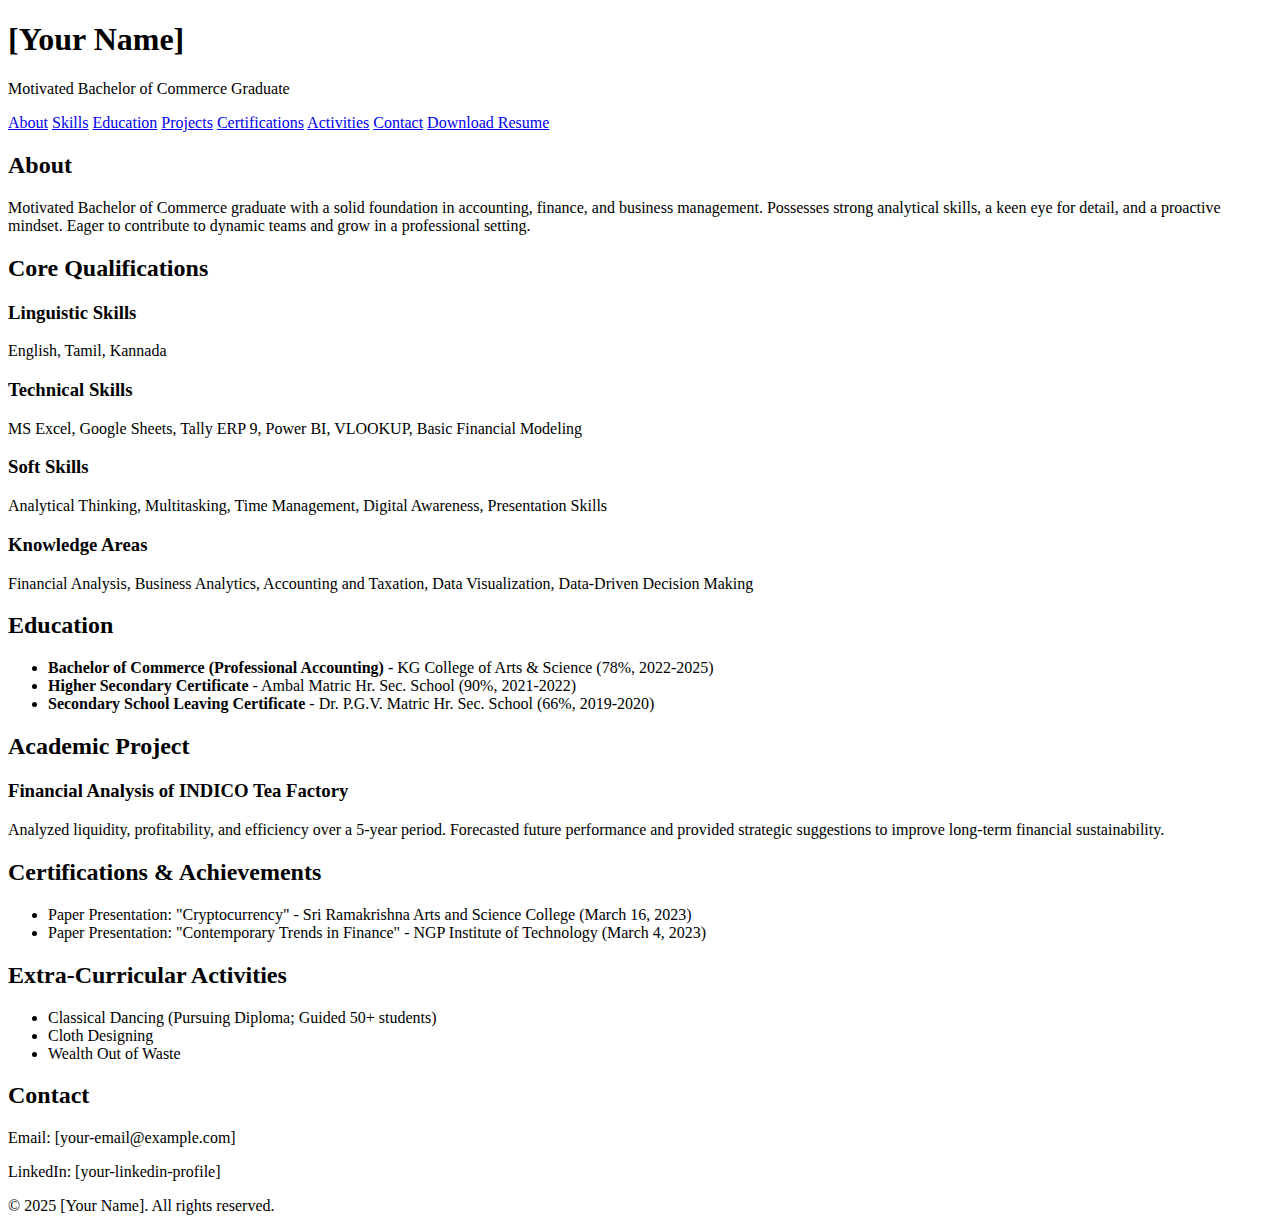
<file: index.html>
<!DOCTYPE html>
<html lang="en">
<head>
  <meta charset="UTF-8">
  <meta name="viewport" content="width=device-width, initial-scale=1">
  <title>[Your Name] | Portfolio</title>
  <link rel="stylesheet" href="style.css">
</head>
<body>
  <header>
    <h1>[Your Name]</h1>
    <p>Motivated Bachelor of Commerce Graduate</p>
    <nav>
      <a href="#about">About</a>
      <a href="#skills">Skills</a>
      <a href="#education">Education</a>
      <a href="#projects">Projects</a>
      <a href="#certifications">Certifications</a>
      <a href="#activities">Activities</a>
      <a href="#contact">Contact</a>
      <a href="Dharshinni.A_Resume.pdf" download class="resume-btn">Download Resume</a>
    </nav>
  </header>

  <main>
    <section id="about">
      <h2>About </h2>
      <p>Motivated Bachelor of Commerce graduate with a solid foundation in accounting, finance, and business management. Possesses strong analytical skills, a keen eye for detail, and a proactive mindset. Eager to contribute to dynamic teams and grow in a professional setting.</p>
    </section>

    <section id="skills">
      <h2>Core Qualifications</h2>
      <h3>Linguistic Skills</h3>
      <p>English, Tamil, Kannada</p>
      <h3>Technical Skills</h3>
      <p>MS Excel, Google Sheets, Tally ERP 9, Power BI, VLOOKUP, Basic Financial Modeling</p>
      <h3>Soft Skills</h3>
      <p>Analytical Thinking, Multitasking, Time Management, Digital Awareness, Presentation Skills</p>
      <h3>Knowledge Areas</h3>
      <p>Financial Analysis, Business Analytics, Accounting and Taxation, Data Visualization, Data-Driven Decision Making</p>
    </section>

    <section id="education">
      <h2>Education</h2>
      <ul>
        <li><strong>Bachelor of Commerce (Professional Accounting)</strong> - KG College of Arts & Science (78%, 2022-2025)</li>
        <li><strong>Higher Secondary Certificate</strong> - Ambal Matric Hr. Sec. School (90%, 2021-2022)</li>
        <li><strong>Secondary School Leaving Certificate</strong> - Dr. P.G.V. Matric Hr. Sec. School (66%, 2019-2020)</li>
      </ul>
    </section>

    <section id="projects">
      <h2>Academic Project</h2>
      <h3>Financial Analysis of INDICO Tea Factory</h3>
      <p>Analyzed liquidity, profitability, and efficiency over a 5-year period. Forecasted future performance and provided strategic suggestions to improve long-term financial sustainability.</p>
    </section>

    <section id="certifications">
      <h2>Certifications & Achievements</h2>
      <ul>
        <li>Paper Presentation: "Cryptocurrency" - Sri Ramakrishna Arts and Science College (March 16, 2023)</li>
        <li>Paper Presentation: "Contemporary Trends in Finance" - NGP Institute of Technology (March 4, 2023)</li>
      </ul>
    </section>

    <section id="activities">
      <h2>Extra-Curricular Activities</h2>
      <ul>
        <li>Classical Dancing (Pursuing Diploma; Guided 50+ students)</li>
        <li>Cloth Designing</li>
        <li>Wealth Out of Waste</li>
      </ul>
    </section>

    <section id="contact">
      <h2>Contact</h2>
      <p>Email: [your-email@example.com]</p>
      <p>LinkedIn: [your-linkedin-profile]</p>
    </section>
  </main>

  <footer>
    <p>© 2025 [Your Name]. All rights reserved.</p>
  </footer>

</body>
</html>
</file>
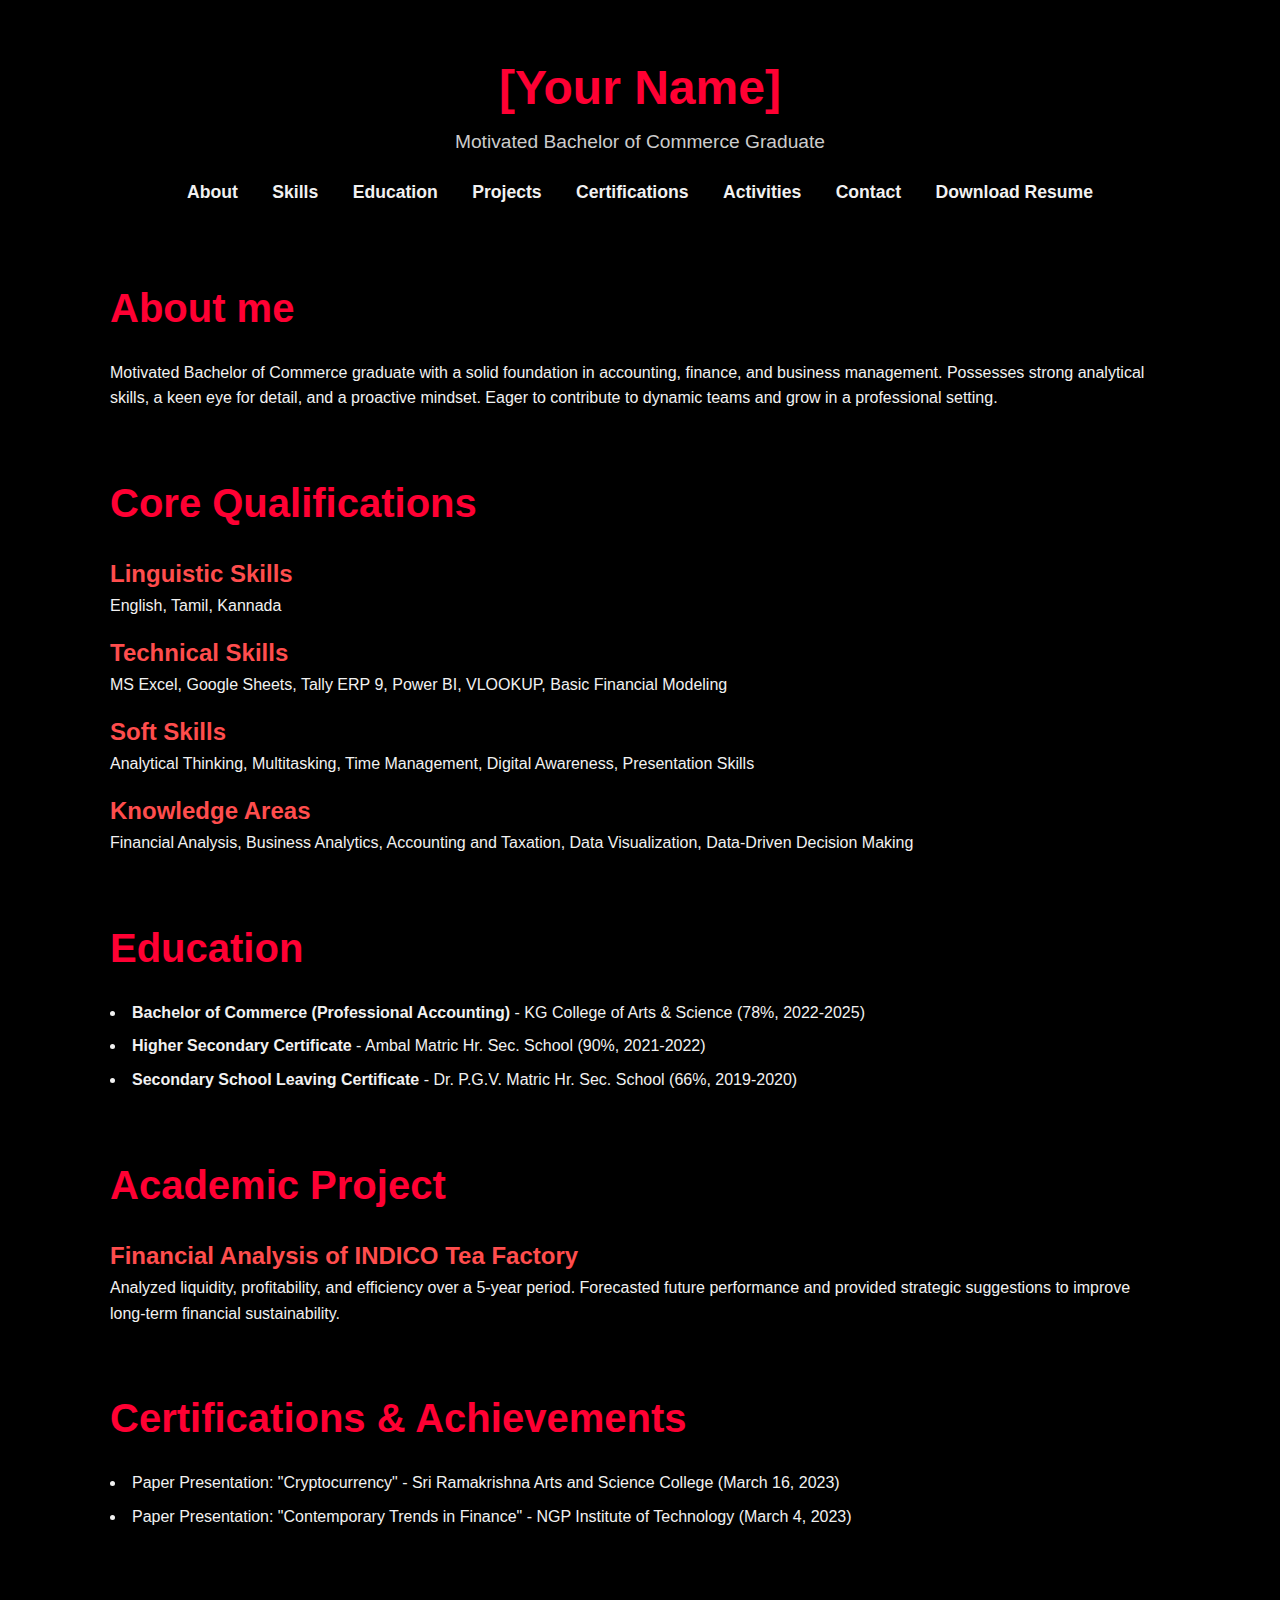
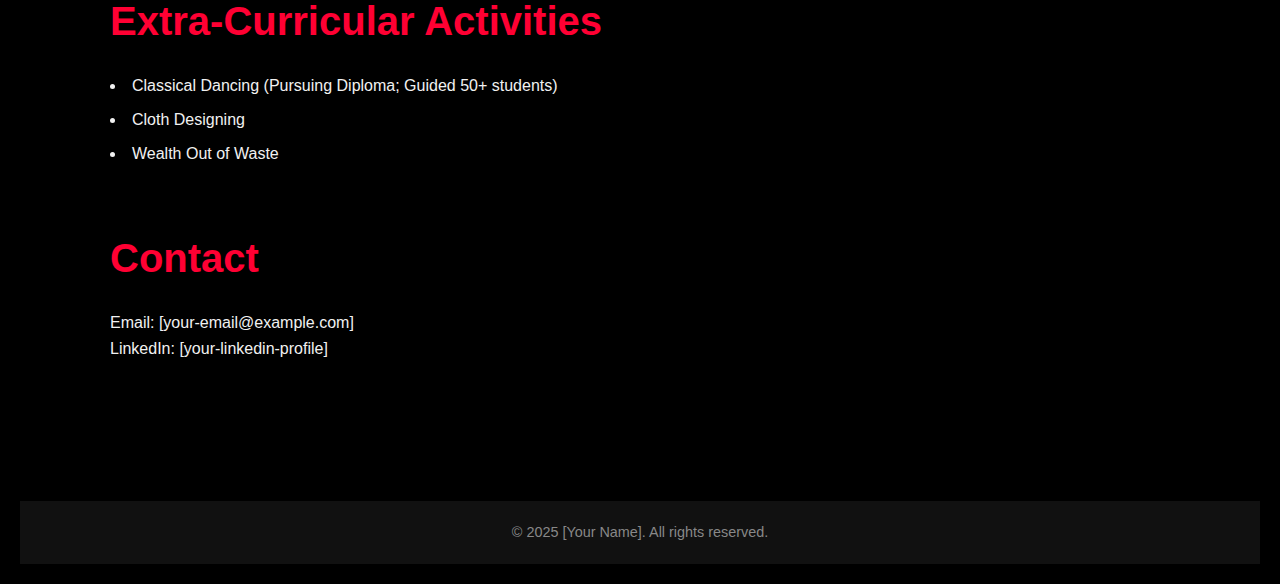
<file: Dharshinni portfolio/index.html>
<!DOCTYPE html>
<html lang="en">
<head>
  <meta charset="UTF-8">
  <meta name="viewport" content="width=device-width, initial-scale=1">
  <title>[Your Name] | Portfolio</title>
  <link rel="stylesheet" href="style.css">
</head>
<body>
  <header>
    <h1>[Your Name]</h1>
    <p>Motivated Bachelor of Commerce Graduate</p>
    <nav>
      <a href="#about">About</a>
      <a href="#skills">Skills</a>
      <a href="#education">Education</a>
      <a href="#projects">Projects</a>
      <a href="#certifications">Certifications</a>
      <a href="#activities">Activities</a>
      <a href="#contact">Contact</a>
      <a href="Dharshinni.A_Resume.pdf" download class="resume-btn">Download Resume</a>
    </nav>
  </header>

  <main>
    <section id="about">
      <h2>About me</h2>
      <p>Motivated Bachelor of Commerce graduate with a solid foundation in accounting, finance, and business management. Possesses strong analytical skills, a keen eye for detail, and a proactive mindset. Eager to contribute to dynamic teams and grow in a professional setting.</p>
    </section>

    <section id="skills">
      <h2>Core Qualifications</h2>
      <h3>Linguistic Skills</h3>
      <p>English, Tamil, Kannada</p>
      <h3>Technical Skills</h3>
      <p>MS Excel, Google Sheets, Tally ERP 9, Power BI, VLOOKUP, Basic Financial Modeling</p>
      <h3>Soft Skills</h3>
      <p>Analytical Thinking, Multitasking, Time Management, Digital Awareness, Presentation Skills</p>
      <h3>Knowledge Areas</h3>
      <p>Financial Analysis, Business Analytics, Accounting and Taxation, Data Visualization, Data-Driven Decision Making</p>
    </section>

    <section id="education">
      <h2>Education</h2>
      <ul>
        <li><strong>Bachelor of Commerce (Professional Accounting)</strong> - KG College of Arts & Science (78%, 2022-2025)</li>
        <li><strong>Higher Secondary Certificate</strong> - Ambal Matric Hr. Sec. School (90%, 2021-2022)</li>
        <li><strong>Secondary School Leaving Certificate</strong> - Dr. P.G.V. Matric Hr. Sec. School (66%, 2019-2020)</li>
      </ul>
    </section>

    <section id="projects">
      <h2>Academic Project</h2>
      <h3>Financial Analysis of INDICO Tea Factory</h3>
      <p>Analyzed liquidity, profitability, and efficiency over a 5-year period. Forecasted future performance and provided strategic suggestions to improve long-term financial sustainability.</p>
    </section>

    <section id="certifications">
      <h2>Certifications & Achievements</h2>
      <ul>
        <li>Paper Presentation: "Cryptocurrency" - Sri Ramakrishna Arts and Science College (March 16, 2023)</li>
        <li>Paper Presentation: "Contemporary Trends in Finance" - NGP Institute of Technology (March 4, 2023)</li>
      </ul>
    </section>

    <section id="activities">
      <h2>Extra-Curricular Activities</h2>
      <ul>
        <li>Classical Dancing (Pursuing Diploma; Guided 50+ students)</li>
        <li>Cloth Designing</li>
        <li>Wealth Out of Waste</li>
      </ul>
    </section>

    <section id="contact">
      <h2>Contact</h2>
      <p>Email: [your-email@example.com]</p>
      <p>LinkedIn: [your-linkedin-profile]</p>
    </section>
  </main>

  <footer>
    <p>© 2025 [Your Name]. All rights reserved.</p>
  </footer>

</body>
</html>
</file>
<file: style.css>
.subdivision-container {
  display: flex;
  flex-wrap: wrap;
  gap: 20px;
  margin-top: 20px;
}

.subdivision {
  background-color: #2b3a32; /* Slightly lighter than section background */
  padding: 20px;
  border-radius: 8px;
  flex: 1 1 calc(50% - 20px); /* Two in a row */
  min-width: 300px;
  box-shadow: 0 2px 5px rgba(0,0,0,0.2);
}

.subdivision h3 {
  margin-bottom: 10px;
  color: #ffffff;
  font-size: 1.4rem;
}

.subdivision ul {
  list-style: disc inside;
}

.subdivision ul li {
  margin: 5px 0;
}

/* Responsive for mobile */
@media (max-width: 768px) {
  .subdivision {
    flex: 1 1 100%;
  }
}
</file>
<file: Dharshinni portfolio/style.css>
* {
    margin: 0;
    padding: 0;
    box-sizing: border-box;
    scroll-behavior: smooth;
  }
  
  body {
    font-family: 'Poppins', sans-serif;
    background-color: #000000;
    color: #f1f1f1;
    line-height: 1.6;
    padding: 20px;
  }
  
  header {
    text-align: center;
    padding: 30px 10px;
  }
  
  header h1 {
    font-size: 3rem;
    color: #ff0033;
  }
  
  header p {
    font-size: 1.2rem;
    color: #cccccc;
    margin-bottom: 20px;
  }
  
  nav {
    margin-top: 20px;
  }
  
  nav a {
    color: #f1f1f1;
    margin: 0 15px;
    text-decoration: none;
    font-weight: bold;
    font-size: 1.1rem;
    transition: color 0.3s ease;
  }
  
  nav a:hover {
    color: #ff0033;
  }
  
  main {
    max-width: 1100px;
    margin: 0 auto;
    padding: 40px 20px;
  }
  
  section {
    margin-bottom: 60px;
  }
  
  section h2 {
    font-size: 2.5rem;
    color: #ff0033;
    margin-bottom: 20px;
  }
  
  section h3 {
    margin-top: 15px;
    font-size: 1.5rem;
    color: #ff4d4d;
  }
  
  ul {
    list-style: disc inside;
    margin-top: 10px;
  }
  
  ul li {
    margin: 8px 0;
  }
  
  footer {
    text-align: center;
    padding: 20px;
    background-color: #111;
    color: #888;
    font-size: 0.9rem;
    margin-top: 40px;
  }
  
  /* ----------- Responsive Design ----------- */
  
  @media (max-width: 992px) {
    header h1 {
      font-size: 2.5rem;
    }
  
    nav a {
      font-size: 1rem;
      margin: 0 10px;
    }
  
    section h2 {
      font-size: 2rem;
    }
  
    main {
      padding: 30px 15px;
    }
  }
  
  @media (max-width: 768px) {
    nav {
      display: flex;
      flex-wrap: wrap;
      justify-content: center;
    }
  
    nav a {
      margin: 8px;
      display: inline-block;
    }
  
    header h1 {
      font-size: 2rem;
    }
  
    header p {
      font-size: 1rem;
    }
  
    section h2 {
      font-size: 1.8rem;
    }
  
    section h3 {
      font-size: 1.3rem;
    }
  }
  
  @media (max-width: 480px) {
    header h1 {
      font-size: 1.7rem;
    }
  
    nav a {
      font-size: 0.9rem;
    }
  
    section h2 {
      font-size: 1.6rem;
    }
  
    section h3 {
      font-size: 1.2rem;
    }
  
    main {
      padding: 20px 10px;
    }
  }
</file>
